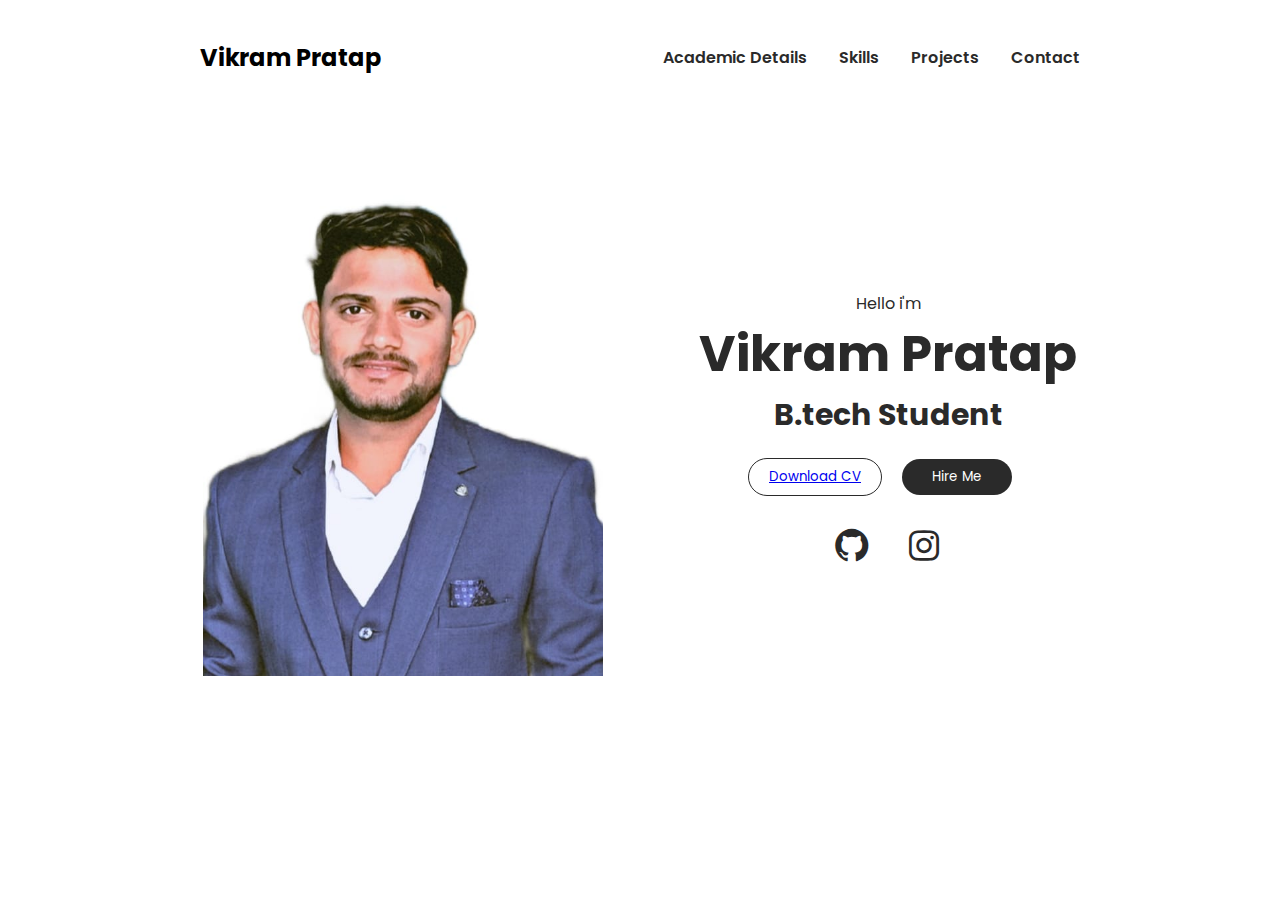
<file: index.html>
<!DOCTYPE html>
<html lang="en">

<head>
    <meta charset="UTF-8">
    <meta name="viewport" content="width=device-width, initial-scale=1.0">
    <title>PortFolio Web site using HTML & CSS </title>
    <link rel="stylesheet" href="style.css">

    <!-- Boxicons CSS -->
    <link href='https://unpkg.com/boxicons@2.1.4/css/boxicons.min.css' rel='stylesheet'>
</head>

<body onload="document.body.style.opacity='1'">
    <div class="hero">
        <div class="nav">
            <div class="logo">
                <h2>Vikram Pratap</h2>
            </div>
            <div class="link">
                <ul>
                    <li><a href="academic.html" class="active">Academic Details</a></li>
                    <li><a href="skills.html">Skills</a></li>
                    <li><a href="project.html">Projects</a></li>
                    <li><a href="contact.html">Contact</a></li>
                </ul>
            </div>
        </div>

        <div class="main">
            <img src="img/main.png" alt="men" class="men">
            <div class="main-detil">
                <p>Hello i'm</p>
                <h1>Vikram Pratap</h1>
                <h4>B.tech Student</h4>

                <div class="btn">
                    <button type="submit"><a href="vikram(Resume).pdf" download="vikram(Resume).pdf">Download CV</a>
                    </button>
                    
                    <button type="submit" class="btn-2">Hire Me</button>
                </div>

                <div class="social">
                    <i class='bx bxl-github'></i>
                    <i class='bx bxl-instagram'></i>
                </div>
            </div>
        </div>
      
    </div>
</body>

</html>
</file>
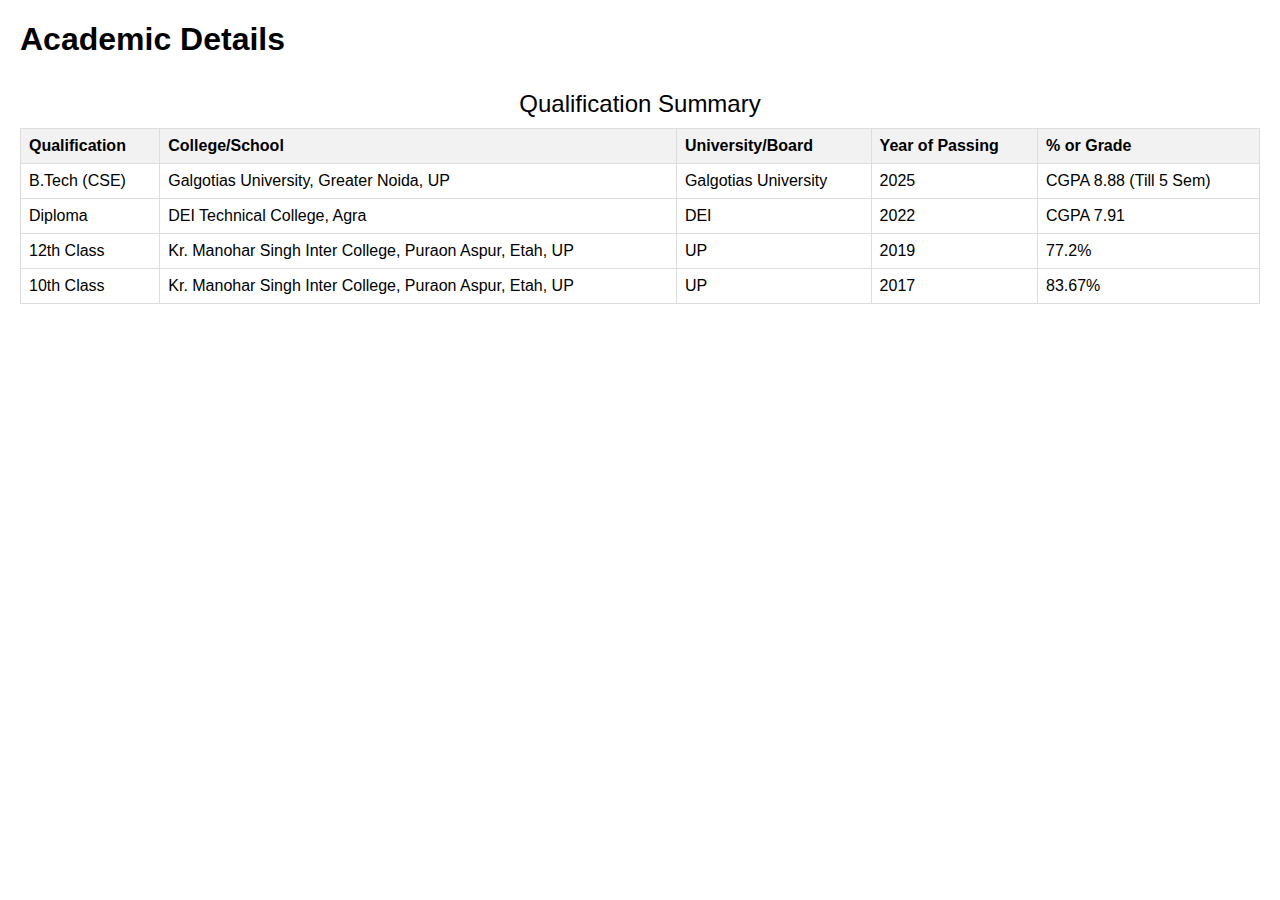
<file: academic.html>
<!DOCTYPE html>
<html lang="en">
<head>
    <meta charset="UTF-8">
    <meta name="viewport" content="width=device-width, initial-scale=1.0">
    <title>Academic Details</title>
    <style>
        body {
            font-family: Arial, sans-serif;
            margin: 20px;
        }
        table {
            width: 100%;
            border-collapse: collapse;
            margin-bottom: 20px;
        }
        th, td {
            border: 1px solid #ddd;
            padding: 8px;
            text-align: left;
        }
        th {
            background-color: #f2f2f2;
        }
        tr:hover {
            background-color: #f5f5f5;
        }
        caption {
            font-size: 1.5em;
            margin: 10px 0;
        }
    </style>
</head>
<body>

    <h1>Academic Details</h1>
    <table>
        <caption>Qualification Summary</caption>
        <tr>
            <th>Qualification</th>
            <th>College/School</th>
            <th>University/Board</th>
            <th>Year of Passing</th>
            <th>% or Grade</th>
        </tr>
        <tr>
            <td>B.Tech (CSE)</td>
            <td>Galgotias University, Greater Noida, UP</td>
            <td>Galgotias University</td>
            <td>2025</td>
            <td>CGPA 8.88 (Till 5 Sem)</td>
        </tr>
        <tr>
            <td>Diploma</td>
            <td>DEI Technical College, Agra</td>
            <td>DEI</td>
            <td>2022</td>
            <td>CGPA 7.91</td>
        </tr>
        <tr>
            <td>12th Class</td>
            <td>Kr. Manohar Singh Inter College, Puraon Aspur, Etah, UP</td>
            <td>UP</td>
            <td>2019</td>
            <td>77.2%</td>
        </tr>
        <tr>
            <td>10th Class</td>
            <td>Kr. Manohar Singh Inter College, Puraon Aspur, Etah, UP</td>
            <td>UP</td>
            <td>2017</td>
            <td>83.67%</td>
        </tr>
    </table>

</body>
</html>
</file>
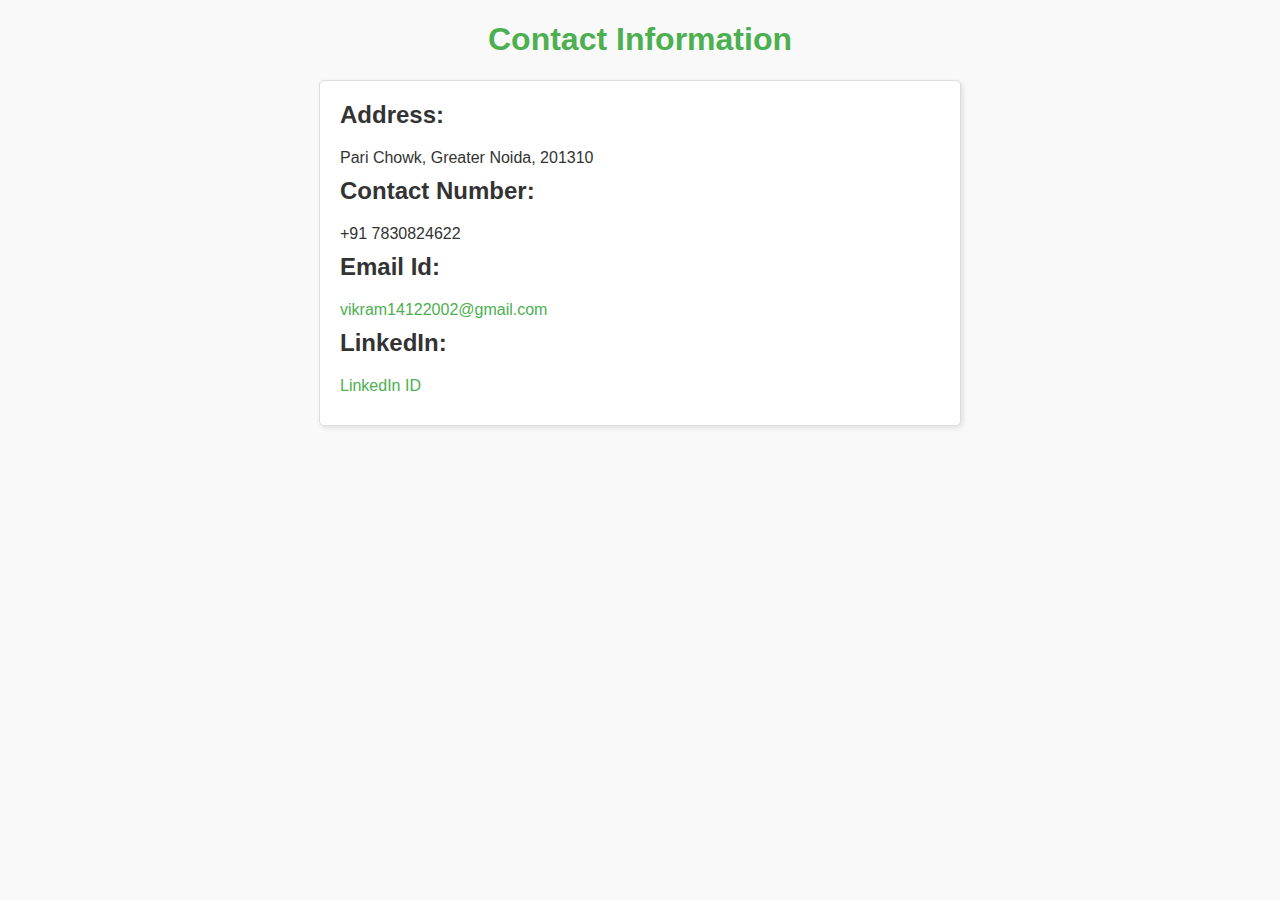
<file: contact.html>
<!DOCTYPE html>
<html lang="en">
<head>
    <meta charset="UTF-8">
    <meta name="viewport" content="width=device-width, initial-scale=1.0">
    <title>Contact Information</title>
    <style>
        body {
            font-family: Arial, sans-serif;
            margin: 20px;
            background-color: #f9f9f9;
            color: #333;
        }
        h1 {
            text-align: center;
            color: #4CAF50;
        }
        .contact-info {
            background: #fff;
            padding: 20px;
            border: 1px solid #ddd;
            border-radius: 5px;
            box-shadow: 2px 2px 5px rgba(0, 0, 0, 0.1);
            max-width: 600px;
            margin: 0 auto;
        }
        .contact-info h2 {
            color: #333;
            margin-top: 0;
        }
        .contact-item {
            margin: 10px 0;
        }
        .contact-item span {
            font-weight: bold;
        }
        .contact-item a {
            color: #4CAF50;
            text-decoration: none;
        }
        .contact-item a:hover {
            text-decoration: underline;
        }
    </style>
</head>
<body>

    <h1>Contact Information</h1>
    
    <div class="contact-info">
        <h2>Address:</h2>
        <p class="contact-item">Pari Chowk, Greater Noida, 201310</p>
        
        <h2>Contact Number:</h2>
        <p class="contact-item">+91 7830824622</p>
        
        <h2>Email Id:</h2>
        <p class="contact-item"><a href="mailto:vikram14122002@gmail.com">vikram14122002@gmail.com</a></p>
        
        <h2>LinkedIn:</h2>
        <p class="contact-item"><a href="https://www.linkedin.com/in/vikram-pratap-bb144a209" target="_blank">LinkedIn ID</a></p>
    </div>

</body>
</html>
</file>
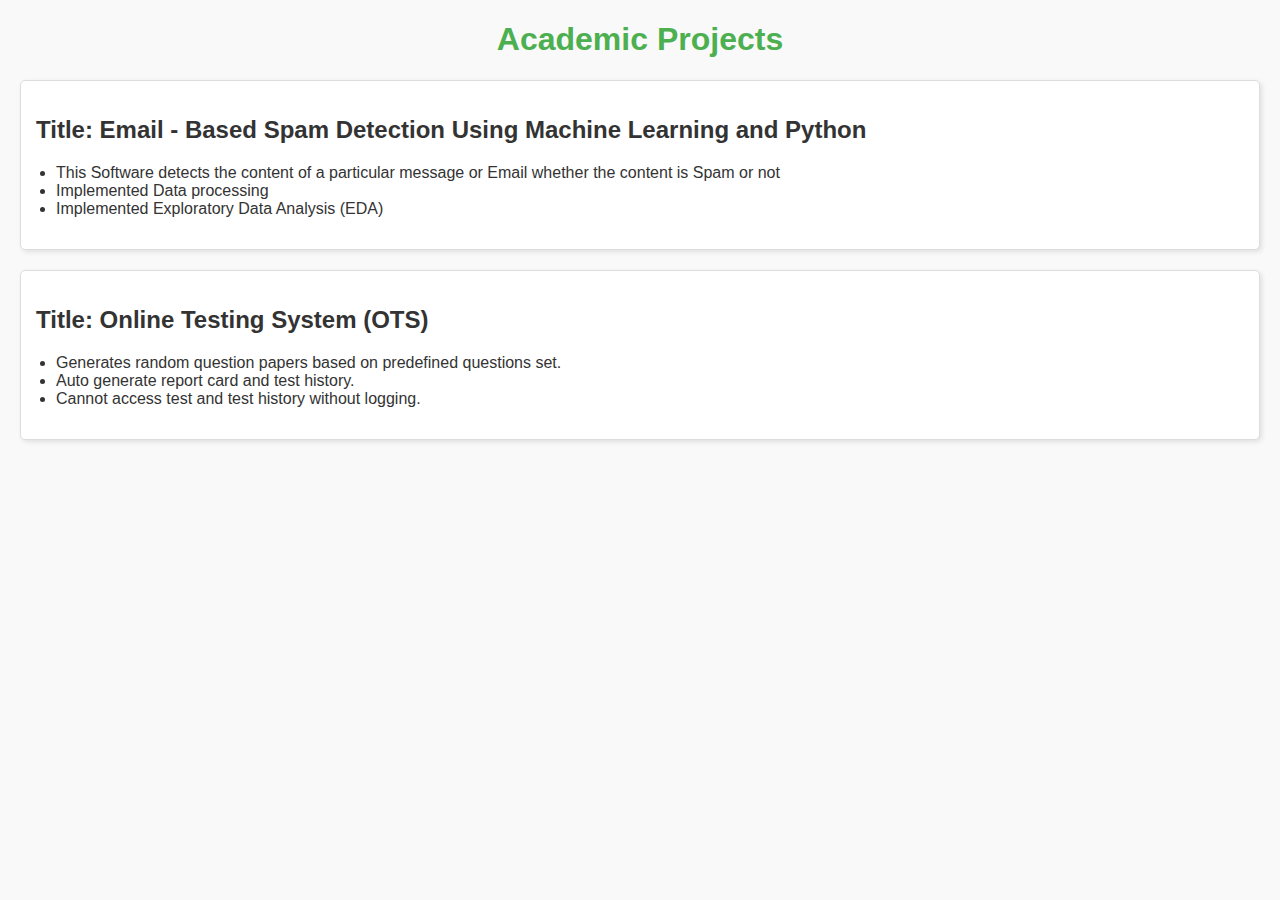
<file: project.html>
<!DOCTYPE html>
<html lang="en">
<head>
    <meta charset="UTF-8">
    <meta name="viewport" content="width=device-width, initial-scale=1.0">
    <title>Academic Projects</title>
    <style>
        body {
            font-family: Arial, sans-serif;
            margin: 20px;
            background-color: #f9f9f9;
            color: #333;
        }
        h1 {
            text-align: center;
            color: #4CAF50;
        }
        .project {
            background: #fff;
            margin: 20px 0;
            padding: 15px;
            border: 1px solid #ddd;
            border-radius: 5px;
            box-shadow: 2px 2px 5px rgba(0, 0, 0, 0.1);
        }
        .project h2 {
            color: #333;
        }
        .project ul {
            list-style-type: disc;
            padding-left: 20px;
        }
    </style>
</head>
<body>

    <h1>Academic Projects</h1>
    
    <div class="project">
        <h2>Title: Email - Based Spam Detection Using Machine Learning and Python</h2>
        <ul>
            <li>This Software detects the content of a particular message or Email whether the content is Spam or not</li>
            <li>Implemented Data processing</li>
            <li>Implemented Exploratory Data Analysis (EDA)</li>
        </ul>
    </div>
    
    <div class="project">
        <h2>Title: Online Testing System (OTS)</h2>
        <ul>
            <li>Generates random question papers based on predefined questions set.</li>
            <li>Auto generate report card and test history.</li>
            <li>Cannot access test and test history without logging.</li>
        </ul>
    </div>

</body>
</html>
</file>
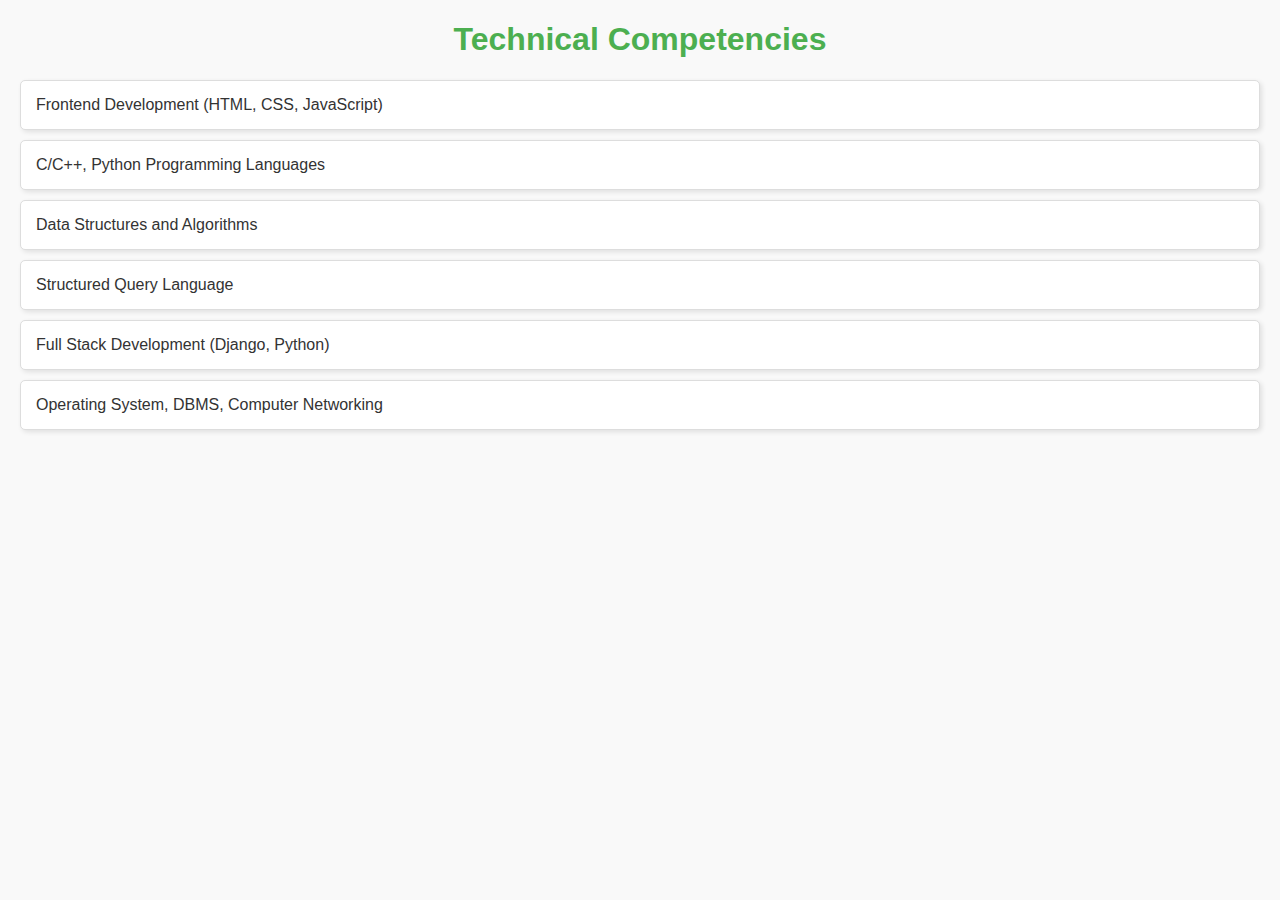
<file: skills.html>
<!DOCTYPE html>
<html lang="en">
<head>
    <meta charset="UTF-8">
    <meta name="viewport" content="width=device-width, initial-scale=1.0">
    <title>Technical Competencies</title>
    <style>
        body {
            font-family: Arial, sans-serif;
            margin: 20px;
            background-color: #f9f9f9;
            color: #333;
        }
        h1 {
            text-align: center;
            color: #4CAF50;
        }
        ul {
            list-style-type: none;
            padding: 0;
        }
        li {
            background: #fff;
            margin: 10px 0;
            padding: 15px;
            border: 1px solid #ddd;
            border-radius: 5px;
            box-shadow: 2px 2px 5px rgba(0, 0, 0, 0.1);
        }
    </style>
</head>
<body>

    <h1>Technical Competencies</h1>
    <ul>
        <li>Frontend Development (HTML, CSS, JavaScript)</li>
        <li>C/C++, Python Programming Languages</li>
        <li>Data Structures and Algorithms</li>
        <li>Structured Query Language</li>
        <li>Full Stack Development (Django, Python)</li>
        <li>Operating System, DBMS, Computer Networking</li>
    </ul>

</body>
</html>
</file>
<file: style.css>
@import url('https://fonts.googleapis.com/css2?family=Poppins:wght@200;300;500;600;700;900&display=swap');

* {
    margin: 0;
    padding: 0;
    font-family: 'Poppins', sans-serif;
}

body {
    opacity: 0;
    transition: opacity 3s;
}

.hero {
    width: 100%;
    height: 100vh;

}

.nav {
    display: flex;
    justify-content: space-between;
    align-items: center;
    padding: 40px 200px;
}

.nav .link ul {
    display: flex;
    align-items: center;
    justify-content: center;
    gap: 2rem;
    list-style: none;
}

.nav .link ul a {
    text-decoration: none;
    color: #2a2a2a;
    font-weight: 600;
    transition: all 2000ms ease-in-out;
}

ul a .active {
    color: #f4637b;
}

.nav .link ul a:hover {
    color: #f4637b;
}

.main {
    display: flex;
    align-items: center;
    justify-content: center;
    gap: 6rem;
    margin-top: 70px;

}

.main .men {
    width: 400px;
    transition: all 2000ms ease;
    cursor: pointer;
}

.main .men:hover{
    transform: scale(1.3);
}

.main .main-detil {
    text-align: center;
    color: #2a2a2a;
}

.main .main-detil h1 {
    font-size: 50px;

}

.main .main-detil h4 {
    font-size: 30px;
    margin-bottom: 20px;
}

.main .btn button {
    padding: 8px 20px;
    background: transparent;
    border-radius: 30px;
    border: 1px solid #2a2a2a;
    margin-right: 1rem;
    margin-bottom: 30px;
    cursor: pointer;
}

.main .btn .btn-2 {
    padding: 8px 30px;
    background: #2a2a2a;
    color: #fff;
    border: none;
    outline: none;
    transition: all 2000ms ease-in-out;

}

.main .btn .btn-2:hover {
    background: #f4637b;
    transform: scale(1.1);
}

.social i {
    color: #2a2a2a;
    font-size: 40px;
    margin: 0px 14px;
    transition: all 2000ms ease-in-out;
    cursor: pointer;
}

.social i:hover {
    color: #f4637b;
}

.sub-btn a{
    position: absolute;
    bottom: 60px;
    right: 50px;
    padding: 10px 20px;
    background: red;
    color: #fff;
    font-size: 20px;
    text-decoration: none;
    border-radius: 6px;
}
</file>
